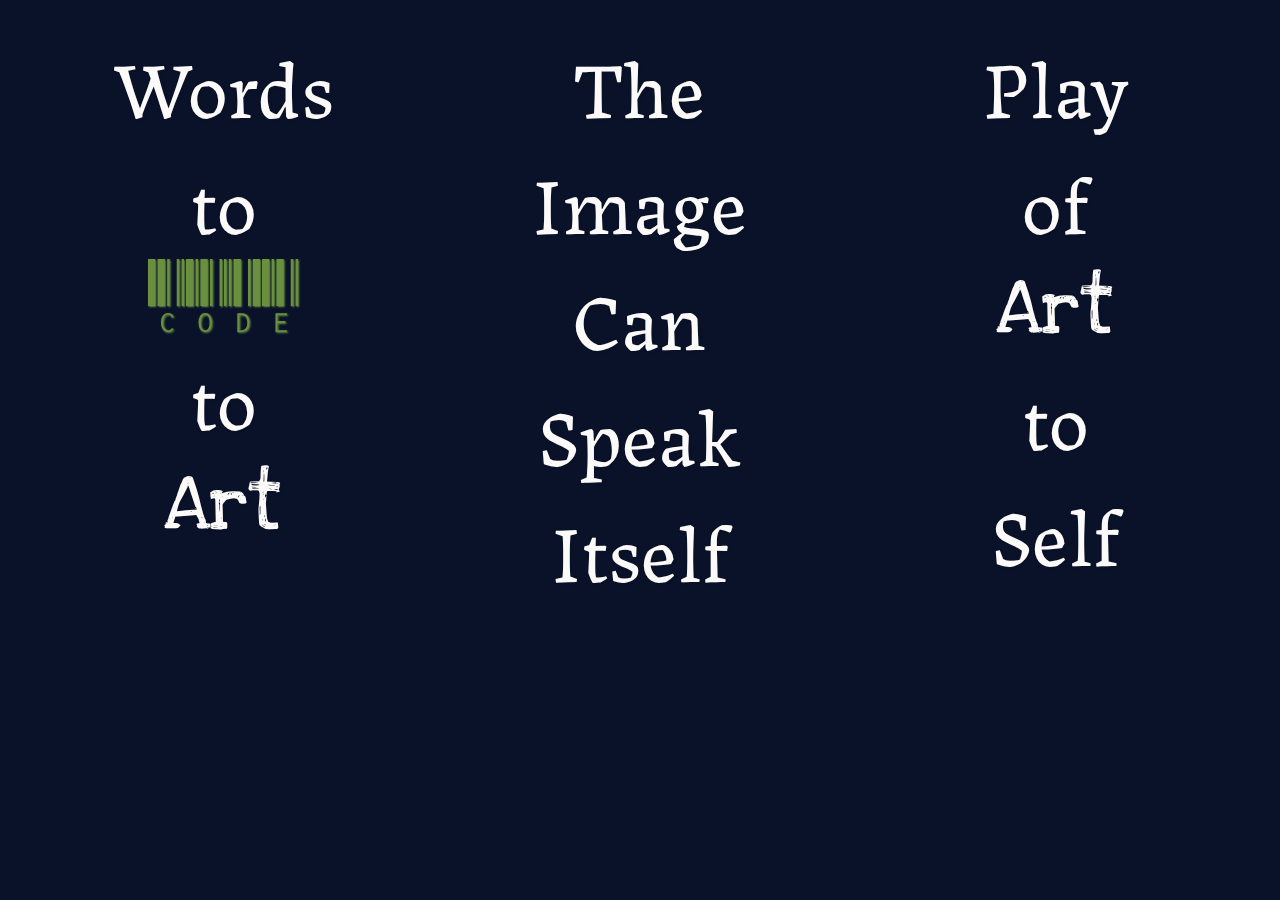
<file: index.html>
<!DOCTYPE html>
<html lang="en">
  <head>
    <meta charset="utf-8" />
    <title>Interactive Poem</title>
    <meta name="viewport" content="width=device-width, initial-scale=1" />
    <link rel="stylesheet" href="./assets/homeStyle.css" />

    <!--Fonts-->
    <link rel="preconnect" href="https://fonts.googleapis.com" />
    <link rel="preconnect" href="https://fonts.gstatic.com" crossorigin />
    <link
      href="https://fonts.googleapis.com/css2?family=Labrada:ital,wght@0,100..900;1,100..900&family=Libre+Barcode+39+Text&family=Love+Ya+Like+A+Sister&family=Martian+Mono:wght@100..800&display=swap"
      rel="stylesheet"
    />
    <!-- Haiku -->
    <!--Notes: Click on Webpage to update background that is the poem but in binary code
         
     -->
  </head>
  <body>
    <div class="row">
      <div class="column left">
        <div class="words"><a>Words</a></div>
        <div>to</div>
        <div class="code"><a>Code</a></div>
        <div>to</div>
        <div class="art"><a>Art</a></div>
      </div>

      <div class="column middle">
        <div>The</div>
        <div><a>Image</a></div>
        <div>Can</div>
        <div><a>Speak</a></div>
        <div>Itself</div>
      </div>

      <div class="column right">
        <div><a>Play</a></div>
        <div>of</div>
        <div class="art"><a>Art</a></div>
        <div>to</div>
        <div><a>Self</a></div>
      </div>
    </div>
    <div id="divID"></div>
    <script type="text/javascript">
      document.addEventListener("click", function () {
        var imgCount = 4;
        var dir = "assets/img/";
        var randomCount = Math.round(Math.random() * (imgCount - 1)) + 1;
        var images = new Array();
        (images[1] = "codeimage_01.png"),
          (images[2] = "codeimage_02.png"),
          (images[3] = "codeimage_03.png"),
          (images[4] = "codeimage_04.png"),
          (images[5] = "codeimage_05.png"),
          (document.body.style.backgroundImage =
            "url(" + dir + images[randomCount] + ")");
      });
    </script>
  </body>
</html>
</file>
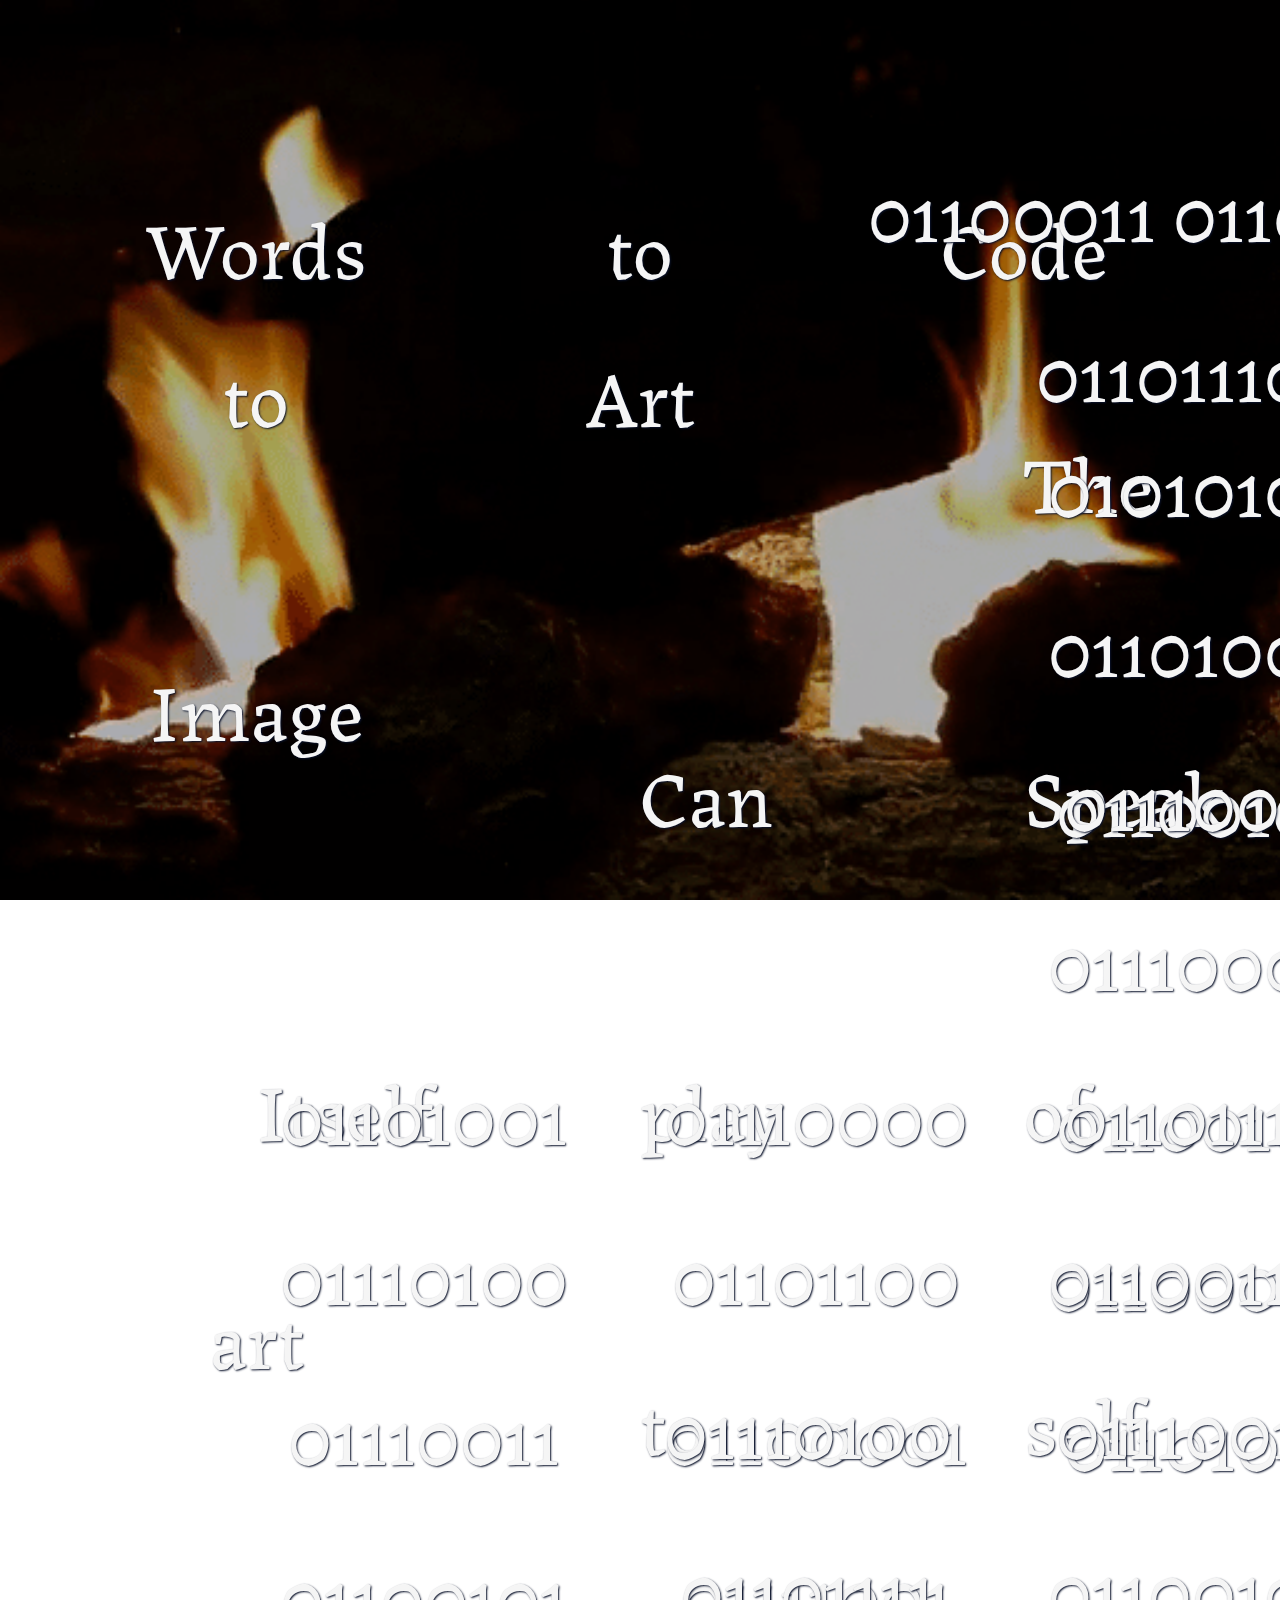
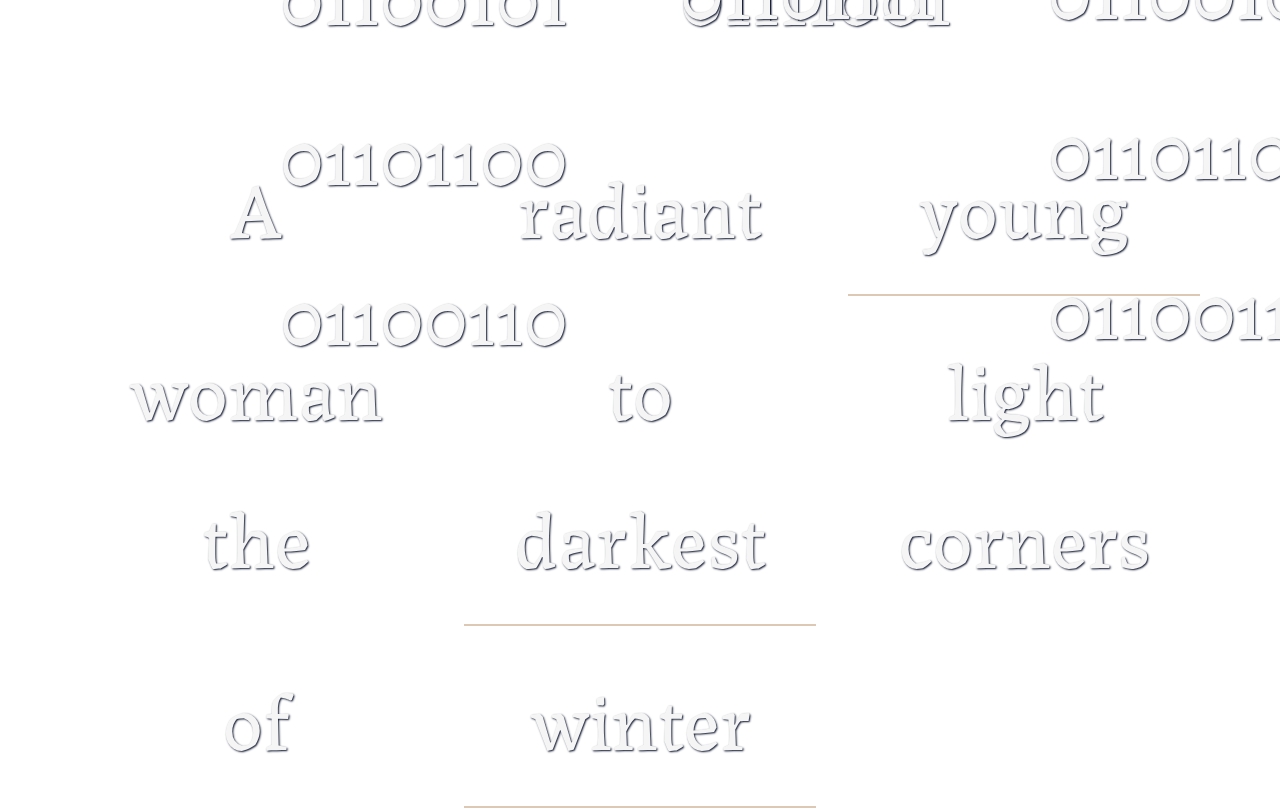
<file: home.html>
<!DOCTYPE html>
<html lang="en">
  <head>
    <meta charset="utf-8" />
    <title>Interactive Poem</title>
    <meta name="viewport" content="width=device-width, initial-scale=1" />
    <link rel="stylesheet" href="./assets/homeStyle.css" />

    <!--Fonts-->
    <link rel="preconnect" href="https://fonts.googleapis.com">
    <link rel="preconnect" href="https://fonts.gstatic.com" crossorigin>
    <link href="https://fonts.googleapis.com/css2?family=Labrada:ital,wght@0,100..900;1,100..900&family=Libre+Barcode+39+Text&family=Love+Ya+Like+A+Sister&family=Martian+Mono:wght@100..800&display=swap" rel="stylesheet">
    <!-- Haiku -->
    <!--Notes:
         
     -->
  </head>
  <body>
    <div class="grid-container">

      <div class="Words">Words</div>
      <div>to</div>
      <div class="Code">Code</div>
      <div>to</div>
      <div class="Art">Art</div>

      <aside class="compatibility">
        <ul>
             <li class="software1">      
      <div class = "overlay">01010100 01101000 01100101</div>
      <div class = "actual">The</div>
             </li>
             </ul>
             </aside>

      <div>Image</div>

      <aside class = "compatibility">
        <ul>
          <li>
      <div class = "overlay">01100011 01100001 01101110</div>
      <div class = "actual">Can</div>
     </li>
    </ul> 
    </aside>

    <aside class="compatibility">
      <ul>
           <li class="software1"> 
      <div class = "overlay">01110011 01110000 01100101 01100001 01101011</div>
      <div class = "actual">Speak</div>
    </li>
  </ul> 
  </aside>

  <aside class="compatibility">
    <ul>
         <li class="software1"> 
      <div class = "overlay">01101001 01110100 01110011 01100101 01101100 01100110</div>
      <div class = "actual">Itself</div>
    </li>
  </ul> 
  </aside>

      <aside class="compatibility">
        <ul>
             <li class="software1"> 
      <div class = "overlay">01110000 01101100 01100001 01111001</div>
      <div class = "actual">play</div>
</li>
  </ul> 
  </aside>

      <aside class="compatibility">
        <ul>
             <li class="software1"> 
      <div class = "overlay">01101111 01100110</div>
      <div class = "actual">of</div>
</li>
  </ul> 
  </aside>

      <div class = "Art">art</div>

      <aside class="compatibility">
        <ul>
             <li class="software1"> 
      <div class = "overlay">01110100 01101111</div>
      <div class = "actual">to</div>
</li>
  </ul> 
  </aside>

      <aside class="compatibility">
        <ul>
             <li class="software1"> 
      <div class = "overlay">01110011 01100101 01101100 01100110</div>
      <div class = "actual">self</div>
</li>
  </ul> 
  </aside>
      
    </div>

    <script>
        // NOTE: USE SOME JAVA SCRIPT
        /*
      let rotation = 0;
      document.addEventListener(
        "click",
        function () {
          let min = 10;
          let max = 40;
          rotation += Math.random() * (max - min) + min;
          document.body.style.transform = `rotate(${rotation}deg)`;
        });
        */
    </script>
  </body>
</html>

<!---->

<!DOCTYPE html>
<html lang="en">
  <head>
    <meta charset="utf-8" />
    <title>Off the Grid</title>
    <meta name="viewport" content="width=device-width, initial-scale=1" />
    <link rel="stylesheet" href="./assets/style.css" />
    <!-- Chapter 06 : Off The Grid -->
    <!-- Apply A Haiku Off Grid -->
    <!--Notes:
          div tags live in a container = use to organize
     -->
  </head>
  <body>
    <div class="grid-container">
      <div>A</div>
      <div>radiant</div>

      <div class="last">young</div>

      <div>woman</div>
      <div>to</div>
      <div>light</div>
      <div>the</div>

      <div class="last">darkest</div>

      <div>corners</div>
      <div>of</div>

      <div class="last">winter</div>
    </div>

    <script>
      // name function
      function randomNumber(min, max) {
        return Math.random() * (min - max) + min;
      }
      // define div (gets all div from grid-container)
      let divs = document.querySelectorAll(".grid-container div");

      function randomize() {
        // apply only to each of the div tags
        divs.forEach(function (div) {
          let scale = randomNumber(0.5, 1.2);
          let translateX = randomNumber(0, 50);
          let translateY = randomNumber(0, 20);
          let rotate = randomNumber(0, 360);

          // half of the time do this...
          if (Math.random() > 0.5) {
            scale = 1; //doesn't affect the scale
            translateX = randomNumber(0, 80);
            translateY = randomNumber(0, 80);
          }

          div.style.transform = `scale(${scale}) translate(${translateX}%, ${translateY}%) rotate(${rotate}deg)`;
        });
      }
      document.addEventListener("click", randomize);
       // let rotation = 0;
        // document.addEventListener("click", function () {
        //  let min = 10;
         // let max = 40;
         // rotation += Math.random() * (max - min) + min;
         // document.body.style.transform = `rotate(${rotation}deg)`;
        //});
      
    </script>
  </body>
</html>
</file>
<file: assets/homeStyle.css>
@keyframes fadeOut {
  0% {
    opacity: 0;
  }
  100% {
    opacity: 1;
  }
}

html {
  width: 100%;
  height: 100%;
}

body {
  margin: 1rem;
  background-color: #0a122a;
  color: #fbfaf8;
  font-family: "Labrada", serif;
  text-shadow: 1px 1px 2px #0a122a;
  font-size: 5rem;
  /* overflow allow the changes to the page (hidden allow invisibilty to text to hide behind screen)*/
  overflow: hidden;
  /* NOTE: CHANGE BG*/
  /* background: url("img/flames.gif"); */
  
  background-repeat: no-repeat;
  background-position: center;
  background-size: cover;
  animation-name: fadeOut;
  animation-duration: 2s;
  text-align: center;
}

h1{
  color:#698f3f;
  font-size: 30px;
}

.grid-container {
  display: grid;
  grid-template-columns: repeat(auto-fit, minmax(320px, 1fr));
  gap: 2rem;
  margin: 15% 4rem 0 4rem;
}

.word {
  font-family: "Martian Mono", monospace;
}

.code {
  color: #698f3f;
  text-shadow: 1px 1px 2px #698f3f;
  font-family: "Libre Barcode 39 Text", system-ui;
  
}

.art {
  font-family: "Love Ya Like A Sister", cursive;
}

body {
  transition-property: transform;
  transition-duration: 3s;
}

aside.compatibility ul {
  margin-top: 64px;
  list-style-type: none;
}

aside.compatibility .software1 {
  position: relative;
}

aside.compatibility li {
  display: inline-block;
  padding-top: 0px;
  background-repeat: no-repeat;
  background-position: center;
  margin-right: 0px;
  width: 40px;
  height: 40px;
  line-height: 2;
}

.overlay {
  display: inline-table;
  position: absolute;
  top: 0px;
  width: 80%;
  height: 100%;

  padding: 10%;
  text-align: center;
  z-index: 10;
  visibility: visible;
  vertical-align: middle;
}

 a:hover {
  font-size:210%;
  text-shadow: 1px 1px 2px #698f3f;
  color: #698f3f;
}

.mainview {
  background-image: url(img/codeimage_01.png);
  height: 600px;
  background-repeat: no-repeat;
  background-size: cover;
  background-position: bottom center;
  background-attachment: fixed;
  position: relative;
  top: 12px
}

* {
  box-sizing: border-box;
}

/* Create three equal columns that floats next to each other */
.column {
  float: left;
  width: 33.33%;
  padding: 10px;
  height: 300px;
}

/* Clear floats after the columns */
.row:after {
  content: "";
  display: table;
  clear: both;
}

/* Responsive layout - makes the three columns stack on top of each other instead of next to each other */
@media screen and (max-width: 600px) {
  .column {
    width: 100%;
  }
}
</file>
<file: assets/style.css>
@keyframes fadeOut {
  0% {
    opacity: 0;
  }
  100% {
    opacity: 1;
  }
}

body {
  margin: 1rem;
  background-color: black;
  color: whitesmoke;
  font-size: 5rem;
  /* overflow allow the changes to the page (hidden allow invisibilty to text to hide behind screen)*/
  overflow: hidden;
  background: url("img/flames.gif");
  background-repeat: no-repeat;
  background-position: center;
  background-size: cover;
  animation-name: fadeOut;
  animation-duration: 2s;
}

html {
  width: 100%;
  height: 100%;
}

.grid-container {
  display: grid;
  grid-template-columns: repeat(auto-fit, minmax(320px, 1fr));
  gap: 2rem;
  margin: 15% 4rem 0 4rem;
}

.last {
  padding-bottom: 2rem;
  border-bottom: 2px solid rgb(220, 200, 180);
}

.ex1 {
  transform: translate(30px, 30px);
}

.ex2 {
  transform: scale(0.5, 0.5);
}

.ex3 {
  transform: rotate(45deg);
}

body{
  transition-property: transform;
  transition-duration: 3s;
}
</file>
